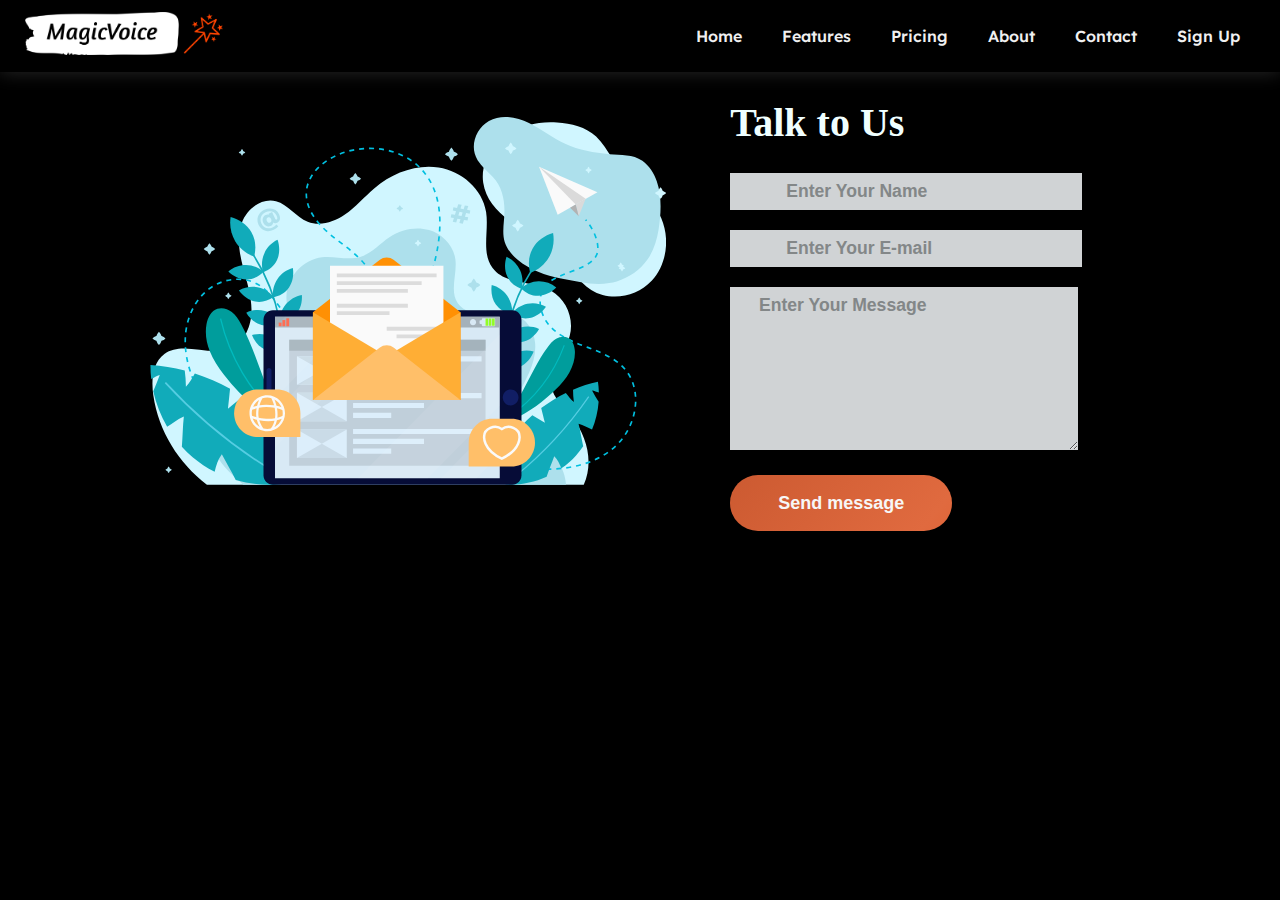
<file: pages/contact.html>
<!DOCTYPE html>
<html lang="en">
  <head>
    <meta charset="UTF-8" />
    <meta name="viewport" content="width=device-width, initial-scale=1.0" />
    <title>contact</title>
    <link
      href="https://fonts.googleapis.com/css2?family=Lexend:wght@100..900&family=Manrope:wght@524&family=Roboto:ital,wght@0,100;0,300;0,400;0,500;0,700;0,900;1,100;1,300;1,400;1,500;1,700;1,900&display=swap"
      rel="stylesheet"
    />
    <link rel="icon" type="image/x-icon" href="../Images/logo.png" />
    <link rel="stylesheet" href="./contact.css" />
    <link rel="stylesheet" href="/common.css" />
  </head>

  <body>
    <nav class="navbar">
      <div class="logo">
        <a href="/index.html"> <img src="/Images/logo.png" alt="Logo" /></a>
      </div>
      <ul class="nav-links">
        <li><a href="/index.html">Home</a></li>
        <li><a href="/pages/feature.html">Features</a></li>
        <li><a href="/pages/pricing.html">Pricing</a></li>
        <li><a href="/pages/about.html">About</a></li>
        <li><a href="/pages/contact.html">Contact</a></li>
        <!-- <li><a href="/pages/login.html">Log In</a></li> -->
        <li><a href="/pages/signUp.html">Sign Up</a></li>
      </ul>
    </nav>
    <div class="container d-flex justify-content-center align-items-center">
      <!-- // SVG
            from: https://www.freepik.com/free-vector/new-message-concept-landing-page_5777076.htm 
    -------------------------------------------------------------
    -- Note: need to use inline svg to manipulate its components
    ------------------------------------------------------------>

      <svg xmlns="http://www.w3.org/2000/svg" viewBox="0 0 790 563" fill="none">
        <g id="Image">
          <g id="g14">
            <g id="g16">
              <g id="g22">
                <path
                  id="path24"
                  d="M578.06 12.9772C592.384 8.33142 607.668 7.43103 622.682 8.31278C644.252 9.57946 666.668 15.0178 682.527 29.8837C692.521 39.2526 699.149 51.6277 707.182 62.7655C730.486 95.0785 766.513 118.198 782.236 154.912C795.674 186.289 790.623 225.749 767.498 250.666C744.37 275.583 703.649 282.658 675.018 264.535C647.531 247.136 635.383 212.503 610.273 191.742C592.326 176.901 569.144 170.28 549.646 157.607C529.69 144.636 513.457 124.248 509.79 100.515C506.745 80.8173 513.744 59.4156 528.903 46.4558C543.731 33.7796 559.331 19.0536 578.06 12.9772Z"
                  fill="#D0F6FF"
                />
              </g>
              <g id="g26">
                <path
                  id="path28"
                  d="M702.629 254.14C677.841 258.169 653.602 251.674 628.841 247.05C605.059 242.608 581.372 234.267 562.49 218.522C553.842 211.31 546.177 202.344 542.784 191.529C537.944 176.097 542.362 159.436 542.319 143.243C542.267 124.241 537.593 105.929 524.57 91.9138C516.642 83.3826 507.429 75.9038 501.21 66.026C488.249 45.4368 498.285 17.8695 518.578 6.24557C537.067 -4.34208 560.588 -0.151769 579.793 9.03335C598.996 18.2198 615.855 31.9082 635.139 40.9228C656.28 50.8045 679.407 54.6779 702.724 56.9022C720.556 58.6044 738.716 56.5333 753.266 67.1156C763.675 74.6877 771.032 86.0519 775.307 98.2911C783.396 121.448 781.768 148.673 778.037 172.583C775.54 188.601 770.517 204.461 761.348 217.755C750.094 234.074 732.89 245.819 714.058 251.504C710.234 252.66 706.426 253.523 702.629 254.14Z"
                  fill="#ADE0EC"
                />
              </g>
              <g id="g30">
                <path
                  id="path32"
                  d="M663.601 562.578H87.0689C43.5385 528.913 13.2922 480.886 5.1219 426.023C1.72497 403.207 3.65744 376.191 22.008 362.528C50.2285 341.516 92.5784 368.009 124.46 353.325C144.998 343.869 155.119 319.297 155.332 296.439C155.544 273.583 147.922 251.523 142.217 229.409C136.51 207.295 132.749 183.417 140.459 161.935C148.169 140.454 170.87 123.025 192.716 128.727C211.437 133.614 223.318 152.833 241.257 160.133C259.931 167.732 281.608 160.819 298.184 149.256C314.758 137.694 327.949 121.87 343.441 108.858C370.638 86.0156 406.562 72.0169 441.495 77.35C476.426 82.6831 508.747 110.108 514.202 145.471C518.662 174.4 506.652 207.826 524.152 231.129C543.883 257.401 585.152 250.025 613.676 265.983C636.899 278.972 649.286 309.077 642.052 334.934C634.666 361.336 609.565 383.494 613.653 410.622C616.583 430.071 633.6 443.505 645.587 458.982C668.627 488.727 679.049 528.158 663.601 562.578Z"
                  fill="#D0F6FF"
                />
              </g>
              <g id="g34">
                <path
                  id="path36"
                  d="M636.536 562.578H142.588C127.567 548.706 110.711 535.931 102.179 517.242C93.6475 498.553 93.6698 474.269 107.702 459.372C124.638 441.394 152.947 443.847 176.763 437.899C204.228 431.038 229.205 408.689 232.723 380.251C237.265 343.537 206.911 309.992 208.804 273.041C210.296 243.911 234.698 217.737 263.314 214.567C282.66 212.424 302.727 219.607 321.415 214.109C338.741 209.012 351.237 194.119 366.296 184.052C383.968 172.235 406.528 167.099 426.891 172.974C447.257 178.85 464.492 196.695 467.235 217.968C470.152 240.588 458.004 266.283 470.888 284.991C480.485 298.927 499.63 301.618 516.392 301.075C533.155 300.531 551.03 298.252 565.763 306.372C579.463 313.921 587.611 329.548 589.138 345.273C590.664 360.996 586.334 376.788 579.943 391.199C574.357 403.794 567.162 415.706 562.961 428.843C558.759 441.979 557.893 457.066 564.737 469.006C571.941 481.577 585.915 488.105 597.307 496.94C617.442 512.552 635.027 536.936 636.536 562.578Z"
                  fill="#ADE0EC"
                />
              </g>
              <g id="g38">
                <path
                  id="path40"
                  d="M595.195 76.2172L623.725 149.709L684.511 114.948L595.195 76.2172Z"
                  fill="#FAFAFA"
                />
              </g>
              <g id="g42">
                <path
                  id="path44"
                  d="M595.195 76.2172L651.26 133.962L666.528 125.232L595.195 76.2172Z"
                  fill="#DADADA"
                />
              </g>
              <g id="g46">
                <path
                  id="path48"
                  d="M666.528 125.231L655.896 151.885L651.262 133.962L666.528 125.231Z"
                  fill="#DADADA"
                />
              </g>
              <g id="g50">
                <path
                  id="path52"
                  d="M655.896 151.885L642.776 138.814L651.262 133.962L655.896 151.885Z"
                  fill="#B2B2B2"
                />
              </g>
              <g id="g54">
                <path
                  id="path56"
                  d="M222.015 539.778C157.683 522.604 101.579 476.087 72.2367 415.592C60.1279 390.628 52.3612 362.908 54.182 335.155C56.0014 307.4 68.2732 279.663 90.2639 263.011C112.253 246.359 144.303 242.756 167.56 257.538C190.03 271.821 200.733 299.209 220.204 317.461C243.475 339.274 280.404 345.641 308.459 330.683C336.514 315.723 352.288 279.369 342.05 248.968C332.575 220.834 305.793 203.339 282.527 185.228C259.261 167.115 236.126 141.651 239.454 112.116C242.315 86.7319 264.382 67.653 287.628 57.7513C332.132 38.7951 389.516 47.2223 419.844 85.2787C452.476 126.224 446.202 185.954 431.486 236.425C416.769 286.896 395.069 337.985 402.391 390.086C408.475 433.375 434.97 472.304 470.109 497.688C505.247 523.075 548.365 535.649 591.441 538.326C634.426 540.999 680.569 532.908 712.364 503.476C744.158 474.044 754.899 419.157 726.78 386.108C712.226 369.003 690.497 360.328 669.604 352.466C648.708 344.604 626.907 336.377 611.765 319.807C596.621 303.236 590.753 275.553 604.995 258.181C621.492 238.058 665.44 235.858 680.982 214.969C692.069 200.069 679.116 171.364 666.529 157.269"
                  stroke="#00C0E0"
                  stroke-width="2.541"
                  stroke-miterlimit="10"
                  stroke-dasharray="7.62 7.62"
                />
              </g>
              <g id="g58">
                <path
                  id="path60"
                  d="M186.221 462.671C158.423 444.172 133.639 421.035 113.173 394.475C104.595 383.341 96.7115 371.5 91.5083 358.398C86.3038 345.294 83.8862 330.794 86.4431 316.909C88.2757 306.953 93.6209 296.589 103.112 293.404C110.525 290.917 118.902 293.505 125.077 298.35C131.253 303.195 135.584 310.023 139.418 316.916C154.207 343.52 163.287 372.9 174.224 401.352C179.474 415.006 185.205 428.511 192.17 441.366C195.631 447.754 199.387 453.984 203.532 459.939C207.289 465.334 214.117 471.144 216.477 476.969C211.073 481.321 191.263 466.026 186.221 462.671Z"
                  fill="#009D9C"
                />
              </g>
              <g id="g62">
                <path
                  id="path64"
                  d="M107.952 308.508C121.544 366.877 153.477 420.713 197.968 460.267"
                  stroke="#00BBBF"
                  stroke-width="2.02"
                  stroke-miterlimit="10"
                />
              </g>
              <g id="g66">
                <path
                  id="path68"
                  d="M556.282 462.962C580.155 451.221 602.114 435.493 621.004 416.609C628.922 408.693 636.362 400.145 641.81 390.319C647.257 380.493 650.64 369.27 650.028 358.018C649.587 349.946 646.41 341.19 639.223 337.682C633.608 334.942 626.717 336.117 621.339 339.307C615.961 342.497 611.841 347.447 608.109 352.504C593.705 372.014 583.539 394.316 571.997 415.691C566.459 425.947 560.553 436.037 553.736 445.484C550.349 450.177 546.746 454.716 542.861 458.995C539.341 462.875 533.349 466.761 530.891 471.124C534.727 475.129 551.952 465.092 556.282 462.962Z"
                  fill="#009D9C"
                />
              </g>
              <g id="g70">
                <path
                  id="path72"
                  d="M633.861 349.129C617.182 393.899 586.452 433.173 547.233 459.836"
                  stroke="#00BBBF"
                  stroke-width="1.612"
                  stroke-miterlimit="10"
                />
              </g>
              <g id="g74">
                <path
                  id="path76"
                  d="M198.233 424.458C213.177 349.774 197.247 269.251 155.048 206.17"
                  stroke="#11ABBA"
                  stroke-width="2.541"
                  stroke-miterlimit="10"
                />
              </g>
              <g id="g78">
                <path
                  id="path80"
                  d="M159.471 213.554C147.424 209.56 136.887 201.07 130.331 190.079C123.775 179.087 121.256 165.687 123.366 153.024C136.148 156.495 148.154 164.541 154.962 176.037C161.771 187.536 162.465 200.493 159.471 213.554Z"
                  fill="#11ABBA"
                />
              </g>
              <g id="g82">
                <path
                  id="path84"
                  d="M172.923 237.731C170.163 228.217 170.886 217.71 174.922 208.676C178.958 199.643 186.273 192.157 195.149 187.981C198.557 197.74 198.756 208.999 194.512 218.417C190.269 227.834 182.434 233.949 172.923 237.731Z"
                  fill="#11ABBA"
                />
              </g>
              <g id="g86">
                <path
                  id="path88"
                  d="M173.775 236.831C166.404 230.308 156.684 226.574 146.897 226.504C137.11 226.434 127.338 230.03 119.876 236.447C127.196 243.672 137.206 248.568 147.423 248.608C157.641 248.647 166.403 243.999 173.775 236.831Z"
                  fill="#11ABBA"
                />
              </g>
              <g id="g90">
                <path
                  id="path92"
                  d="M188.104 276.094C187.024 266.239 189.542 256.02 195.07 247.837C200.597 239.655 209.088 233.576 218.546 231.029C220.225 241.241 218.483 252.363 212.686 260.887C206.887 269.41 198.122 274.049 188.104 276.094Z"
                  fill="#11ABBA"
                />
              </g>
              <g id="g94">
                <path
                  id="path96"
                  d="M189.099 275.358C182.962 267.634 174.033 262.24 164.408 260.443C154.782 258.647 144.542 260.463 136.091 265.464C142.057 273.87 151.07 280.459 161.124 282.301C171.179 284.145 180.606 281.115 189.099 275.358Z"
                  fill="#11ABBA"
                />
              </g>
              <g id="g98">
                <path
                  id="path100"
                  d="M198.154 314.469C197.924 304.556 201.31 294.598 207.521 286.933C213.729 279.267 222.71 273.961 232.351 272.257C233.146 282.578 230.456 293.504 223.948 301.485C217.439 309.467 208.308 313.315 198.154 314.469Z"
                  fill="#11ABBA"
                />
              </g>
              <g id="g102">
                <path
                  id="path104"
                  d="M199.208 313.823C193.758 305.586 185.324 299.426 175.891 296.789C166.457 294.15 156.099 295.057 147.252 299.294C152.471 308.194 160.885 315.553 170.744 318.274C180.602 320.997 190.253 318.808 199.208 313.823Z"
                  fill="#11ABBA"
                />
              </g>
              <g id="g106">
                <path
                  id="path108"
                  d="M203.971 356.696C205.264 346.866 210.136 337.563 217.445 330.968C224.754 324.372 234.439 320.543 244.225 320.378C243.428 330.699 239.095 341.071 231.443 347.929C223.789 354.789 214.179 357.154 203.971 356.696Z"
                  fill="#11ABBA"
                />
              </g>
              <g id="g110">
                <path
                  id="path112"
                  d="M205.112 356.224C200.99 347.23 193.605 339.817 184.689 335.725C175.775 331.635 165.404 330.9 156.012 333.694C159.806 343.307 166.988 351.901 176.31 356.142C185.632 360.381 195.5 359.74 205.112 356.224Z"
                  fill="#11ABBA"
                />
              </g>
              <g id="g114">
                <path
                  id="path116"
                  d="M546.285 450.207C530.11 375.786 544.71 295.004 585.861 231.219"
                  stroke="#11ABBA"
                  stroke-width="2.541"
                  stroke-miterlimit="10"
                />
              </g>
              <g id="g118">
                <path
                  id="path120"
                  d="M581.562 238.676C593.54 234.478 603.937 225.811 610.312 214.71C616.685 203.608 618.983 190.168 616.663 177.542C603.94 181.23 592.069 189.476 585.452 201.088C578.835 212.7 578.354 225.668 581.562 238.676Z"
                  fill="#11ABBA"
                />
              </g>
              <g id="g122">
                <path
                  id="path124"
                  d="M568.512 263.078C571.114 253.518 570.219 243.024 566.033 234.06C561.85 225.096 554.412 217.737 545.469 213.71C542.22 223.525 542.208 234.787 546.607 244.131C551.006 253.476 558.939 259.457 568.512 263.078Z"
                  fill="#11ABBA"
                />
              </g>
              <g id="g126">
                <path
                  id="path128"
                  d="M567.646 262.192C574.907 255.545 584.566 251.647 594.349 251.411C604.134 251.175 613.963 254.605 621.528 260.895C614.331 268.242 604.403 273.308 594.187 273.52C583.972 273.732 575.135 269.234 567.646 262.192Z"
                  fill="#11ABBA"
                />
              </g>
              <g id="g130">
                <path
                  id="path132"
                  d="M553.965 301.692C554.883 291.82 552.196 281.645 546.534 273.556C540.872 265.469 532.283 259.535 522.783 257.148C521.274 267.388 523.198 278.478 529.136 286.902C535.074 295.328 543.915 299.817 553.965 301.692Z"
                  fill="#11ABBA"
                />
              </g>
              <g id="g134">
                <path
                  id="path136"
                  d="M552.959 300.973C558.968 293.147 567.807 287.6 577.401 285.642C586.995 283.683 597.263 285.324 605.795 290.182C599.97 298.687 591.066 305.428 581.044 307.441C571.021 309.454 561.546 306.585 552.959 300.973Z"
                  fill="#11ABBA"
                />
              </g>
              <g id="g138">
                <path
                  id="path140"
                  d="M544.55 340.232C544.617 330.317 541.066 320.416 534.731 312.857C528.396 305.299 519.329 300.144 509.661 298.606C509.036 308.939 511.905 319.818 518.546 327.687C525.186 335.556 534.379 339.25 544.55 340.232Z"
                  fill="#11ABBA"
                />
              </g>
              <g id="g142">
                <path
                  id="path144"
                  d="M543.486 339.603C548.799 331.276 557.13 324.975 566.519 322.176C575.908 319.378 586.279 320.109 595.196 324.198C590.124 333.185 581.833 340.685 572.021 343.571C562.207 346.46 552.522 344.437 543.486 339.603Z"
                  fill="#11ABBA"
                />
              </g>
              <g id="g146">
                <path
                  id="path148"
                  d="M539.431 382.551C537.978 372.745 532.951 363.525 525.535 357.055C518.117 350.586 508.371 346.92 498.585 346.921C499.551 357.227 504.053 367.523 511.819 374.253C519.583 380.981 529.232 383.182 539.431 382.551Z"
                  fill="#11ABBA"
                />
              </g>
              <g id="g150">
                <path
                  id="path152"
                  d="M538.282 382.098C542.255 373.036 549.518 365.498 558.363 361.259C567.21 357.016 577.568 356.105 587.003 358.74C583.369 368.417 576.328 377.13 567.079 381.527C557.828 385.925 547.95 385.452 538.282 382.098Z"
                  fill="#11ABBA"
                />
              </g>
              <g id="g154">
                <path
                  id="path156"
                  d="M186.615 500.321C190.696 492.791 196.119 485.823 199.682 478.076C190.178 465.849 178.777 454.862 166.819 445.23C159.004 438.931 150.847 433.032 142.419 427.531C134.688 433.762 126.957 439.994 119.225 446.225C120.579 435.351 121.356 425.888 122.482 415.574C105.313 406.143 87.2411 398.331 68.6211 392.377C64.3289 399.386 60.6691 406.825 54.8967 412.829C54.9847 404.798 54.2249 396.412 53.1469 387.893C35.9349 383.405 18.3639 380.482 0.707452 379.308C0.649609 386.531 1.06635 393.746 1.88798 400.912C6.50223 399.507 10.074 395.563 14.9604 394.821C11.7383 402.728 8.82513 411.421 4.99044 419.449C9.19717 438.521 16.3959 456.93 26.2186 473.763C34.3468 468.915 41.9636 462.248 51.7627 458.125C50.0576 473.301 50.0274 489.179 48.7351 504.527C53.8963 510.215 59.4097 515.573 65.2741 520.527C75.5977 529.245 86.9217 536.691 98.9201 542.791C101.353 533.385 103.872 524.016 109.898 516.114C116.996 529.781 124.688 541.96 131.128 555.467C157.986 563.194 186.571 564.779 214.002 559.454C218.542 558.574 222.349 551.211 223.76 546.749C225.172 542.289 224.898 537.468 224.262 532.827C222.26 518.237 216.907 504.646 209.377 492.145C201.36 494.069 193.248 496.332 186.615 500.321Z"
                  fill="#11ABBA"
                />
              </g>
              <g id="g158">
                <path
                  id="path160"
                  d="M194.298 545.299C131.158 507.676 73.43 460.749 23.4922 406.451"
                  stroke="#55CDE2"
                  stroke-width="2.541"
                  stroke-miterlimit="10"
                />
              </g>
              <g id="g162">
                <path
                  id="path164"
                  d="M559.699 515.384C555.868 510.221 551.098 505.622 547.63 500.242C553.415 490.113 560.744 480.704 568.626 472.241C573.781 466.709 579.23 461.436 584.922 456.429C591.334 460.232 597.744 464.032 604.155 467.835C602.002 459.887 600.425 452.929 598.502 445.374C610.285 436.498 622.913 428.73 636.143 422.286C640.078 427.037 643.584 432.176 648.514 436.023C647.601 430.055 647.283 423.73 647.188 417.273C659.526 412.073 672.295 407.997 685.312 405.212C686.116 410.582 686.566 415.998 686.708 421.42C683.127 420.873 680.053 418.324 676.338 418.3C679.571 423.837 682.654 429.991 686.353 435.55C685.232 450.201 681.815 464.681 676.277 478.269C669.715 475.541 663.346 471.403 655.618 469.394C658.486 480.504 660.182 492.319 662.759 503.602C659.518 508.393 655.978 512.977 652.135 517.298C645.372 524.903 637.727 531.67 629.441 537.508C626.639 530.772 623.778 524.07 618.459 518.842C614.616 529.781 610.176 539.676 606.805 550.427C587.63 559.082 566.522 563.353 545.546 562.358C542.075 562.193 538.466 557.123 536.945 553.957C535.425 550.79 535.121 547.171 535.105 543.651C535.058 532.573 537.61 521.88 541.897 511.761C548.065 512.326 554.342 513.133 559.699 515.384Z"
                  fill="#11ABBA"
                />
              </g>
              <g id="g166">
                <path
                  id="path168"
                  d="M558.719 549.691C601.746 514.86 639.767 473.689 671.212 427.878"
                  stroke="#55CDE2"
                  stroke-width="1.91"
                  stroke-miterlimit="10"
                />
              </g>
              <g id="g170">
                <path
                  id="path172"
                  d="M554.113 562.578H187.856C180.008 562.578 173.645 556.132 173.645 548.18V310.114C173.645 302.163 180.008 295.717 187.856 295.717H554.113C561.963 295.717 568.324 302.163 568.324 310.114V548.18C568.324 556.132 561.963 562.578 554.113 562.578Z"
                  fill="#060C37"
                />
              </g>
              <g id="g174">
                <path
                  id="path176"
                  d="M563.719 429.147C563.719 435.866 558.342 441.314 551.71 441.314C545.078 441.314 539.701 435.866 539.701 429.147C539.701 422.427 545.078 416.981 551.71 416.981C558.342 416.981 563.719 422.427 563.719 429.147Z"
                  fill="#111E65"
                />
              </g>
              <g id="g178">
                <path
                  id="path180"
                  d="M182.05 474.266C179.95 474.266 178.247 472.542 178.247 470.413V387.882C178.247 385.753 179.95 384.028 182.05 384.028C184.151 384.028 185.854 385.753 185.854 387.882V470.413C185.854 472.542 184.151 474.266 182.05 474.266Z"
                  fill="#111E65"
                />
              </g>
              <path
                id="path182"
                d="M535.104 552.722H191.254V305.564H535.104V552.722Z"
                fill="#D8E9F5"
              />
              <path
                id="path184"
                d="M535.1 322.18H191.256V305.568H535.1V322.18Z"
                fill="#A4B1BA"
              />
              <path
                id="path186"
                d="M201.252 320.17H196.898V314.56H201.252V320.17Z"
                fill="#FF6044"
              />
              <path
                id="path188"
                d="M206.906 320.17H202.552V310.653H206.906V320.17Z"
                fill="#FF6044"
              />
              <path
                id="path190"
                d="M212.886 320.17H208.532V307.952H212.886V320.17Z"
                fill="#FF6044"
              />
              <g id="g192">
                <path
                  id="path194"
                  d="M507.781 308.957V309.767C507.781 310.411 507.264 310.933 506.629 310.933H505.346C504.711 310.933 504.196 311.455 504.196 312.099V315.647C504.196 316.293 504.711 316.814 505.346 316.814H506.629C507.264 316.814 507.781 317.336 507.781 317.979V318.792C507.781 319.435 508.296 319.957 508.931 319.957H526.844C527.479 319.957 527.995 319.435 527.995 318.792V308.957C527.995 308.313 527.479 307.791 526.844 307.791H508.931C508.296 307.791 507.781 308.313 507.781 308.957Z"
                  fill="#D8E9F5"
                />
              </g>
              <g id="g196">
                <path
                  id="path198"
                  d="M526.894 319.341H523.692C523.458 319.341 523.267 319.148 523.267 318.909V308.824C523.267 308.584 523.458 308.391 523.692 308.391H526.894C527.13 308.391 527.32 308.584 527.32 308.824V318.909C527.32 319.148 527.13 319.341 526.894 319.341Z"
                  fill="#92FC28"
                />
              </g>
              <g id="g200">
                <path
                  id="path202"
                  d="M521.94 319.341H518.739C518.505 319.341 518.313 319.148 518.313 318.909V308.824C518.313 308.584 518.505 308.391 518.739 308.391H521.94C522.175 308.391 522.366 308.584 522.366 308.824V318.909C522.366 319.148 522.175 319.341 521.94 319.341Z"
                  fill="#92FC28"
                />
              </g>
              <g id="g204">
                <path
                  id="path206"
                  d="M516.987 319.341H513.785C513.551 319.341 513.36 319.148 513.36 318.909V308.824C513.36 308.584 513.551 308.391 513.785 308.391H516.987C517.223 308.391 517.413 308.584 517.413 308.824V318.909C517.413 319.148 517.223 319.341 516.987 319.341Z"
                  fill="#92FC28"
                />
              </g>
              <g id="g208">
                <path
                  id="path210"
                  d="M498.8 313.874C498.8 316.456 496.733 318.551 494.183 318.551C491.635 318.551 489.569 316.456 489.569 313.874C489.569 311.292 491.635 309.197 494.183 309.197C496.733 309.197 498.8 311.292 498.8 313.874Z"
                  fill="#D8E9F5"
                />
              </g>
              <path
                id="path212"
                d="M513.36 533.681H212.999V340.836H513.36V533.681Z"
                fill="#C0CFDA"
              />
              <path
                id="path214"
                d="M513.36 357.464H212.999V340.838H513.36V357.464Z"
                fill="#A4B3BC"
              />
              <path
                id="path216"
                d="M507.28 373.991H310.642V366.083H507.28V373.991Z"
                fill="#DCEEFB"
              />
              <path
                id="path218"
                d="M419.169 389.046H310.642V381.138H419.169V389.046Z"
                fill="#DCEEFB"
              />
              <path
                id="path220"
                d="M369.032 404.104H310.642V396.196H369.032V404.104Z"
                fill="#DCEEFB"
              />
              <path
                id="path222"
                d="M507.28 430.213H310.642V422.305H507.28V430.213Z"
                fill="#DCEEFB"
              />
              <path
                id="path224"
                d="M419.169 445.268H310.642V437.36H419.169V445.268Z"
                fill="#DCEEFB"
              />
              <path
                id="path226"
                d="M369.032 460.325H310.642V452.418H369.032V460.325Z"
                fill="#DCEEFB"
              />
              <path
                id="path228"
                d="M507.28 485.114H310.642V477.206H507.28V485.114Z"
                fill="#DCEEFB"
              />
              <path
                id="path230"
                d="M419.169 500.172H310.642V492.264H419.169V500.172Z"
                fill="#DCEEFB"
              />
              <path
                id="path232"
                d="M369.032 515.228H310.642V507.32H369.032V515.228Z"
                fill="#DCEEFB"
              />
              <path
                id="path234"
                d="M301.035 409.578H224.781V366.082H301.035V409.578Z"
                fill="#DCEEFB"
              />
              <g id="g236">
                <path
                  id="path238"
                  d="M224.781 409.579L262.908 387.831L301.034 409.579H224.781Z"
                  fill="#CADBE7"
                />
              </g>
              <g id="g240">
                <path
                  id="path242"
                  d="M301.034 366.082L262.908 387.83L224.781 366.082H301.034Z"
                  fill="#CADBE7"
                />
              </g>
              <path
                id="path244"
                d="M301.035 465.546H224.781V422.05H301.035V465.546Z"
                fill="#DCEEFB"
              />
              <g id="g246">
                <path
                  id="path248"
                  d="M224.781 465.546L262.908 443.798L301.034 465.546H224.781Z"
                  fill="#CADBE7"
                />
              </g>
              <g id="g250">
                <path
                  id="path252"
                  d="M301.034 422.05L262.908 443.798L224.781 422.05H301.034Z"
                  fill="#CADBE7"
                />
              </g>
              <path
                id="path254"
                d="M301.035 521.515H224.781V478.019H301.035V521.515Z"
                fill="#DCEEFB"
              />
              <g id="g256">
                <path
                  id="path258"
                  d="M224.781 521.514L262.908 499.766L301.034 521.514H224.781Z"
                  fill="#CADBE7"
                />
              </g>
              <g id="g260">
                <path
                  id="path262"
                  d="M301.034 478.018L262.908 499.766L224.781 478.018H301.034Z"
                  fill="#CADBE7"
                />
              </g>
              <g id="g264">
                <g id="g282">
                  <g id="g280" opacity="0.440002">
                    <g id="g274" opacity="0.440002">
                      <path
                        id="path272"
                        opacity="0.440002"
                        d="M314.124 305.565L191.254 430.069V321.271L206.769 305.565H314.124Z"
                        fill="white"
                      />
                    </g>
                    <g id="g278" opacity="0.440002">
                      <path
                        id="path276"
                        opacity="0.440002"
                        d="M388.697 305.565L191.254 505.613V449.961L333.77 305.565H388.697Z"
                        fill="white"
                      />
                    </g>
                  </g>
                </g>
              </g>
              <g id="g284">
                <g id="g302">
                  <g id="g300" opacity="0.440002">
                    <g id="g294" opacity="0.440002">
                      <path
                        id="path292"
                        opacity="0.440002"
                        d="M535.104 332.465V441.249L425.071 552.723H317.715L535.104 332.465Z"
                        fill="white"
                      />
                    </g>
                    <g id="g298" opacity="0.440002">
                      <path
                        id="path296"
                        opacity="0.440002"
                        d="M535.104 461.142V516.794L499.632 552.723H444.716L535.104 461.142Z"
                        fill="white"
                      />
                    </g>
                  </g>
                </g>
              </g>
              <g id="envelope">
                <g id="g304">
                  <path
                    id="path306"
                    d="M249.266 298.798L351.208 218.764C357.652 213.705 366.657 213.705 373.102 218.764L475.045 298.798V432.924H249.266V298.798Z"
                    fill="#FF9004"
                  />
                </g>
                <path
                  id="path308"
                  d="M448.926 227.706H275.382V421.076H448.926V227.706Z"
                  fill="#FAFAFA"
                />
                <path
                  id="path310"
                  d="M438.481 239.346H285.831V245.241H438.481V239.346Z"
                  fill="#DCDCDC"
                />
                <path
                  id="path312"
                  d="M415.561 251.195H285.831V257.09H415.561V251.195Z"
                  fill="#DCDCDC"
                />
                <path
                  id="path314"
                  d="M394.51 263.044H285.831V268.939H394.51V263.044Z"
                  fill="#DCDCDC"
                />
                <path
                  id="path316"
                  d="M394.51 285.792H285.831V291.688H394.51V285.792Z"
                  fill="#DCDCDC"
                />
                <path
                  id="path318"
                  d="M366.443 297.167H285.831V303.062H366.443V297.167Z"
                  fill="#DCDCDC"
                />
                <path
                  id="path320"
                  d="M442.769 321H362.156V326.896H442.769V321Z"
                  fill="#DCDCDC"
                />
                <path
                  id="path322"
                  d="M442.768 332.609H377.201V338.504H442.768V332.609Z"
                  fill="#DCDCDC"
                />
                <g id="g324">
                  <path
                    id="path326"
                    d="M362.155 365.9L249.265 298.877V432.924L362.155 365.9Z"
                    fill="#FFAE35"
                  />
                </g>
                <g id="g328">
                  <path
                    id="path330"
                    d="M362.156 365.9L475.045 298.877V432.924L362.156 365.9Z"
                    fill="#FFAE35"
                  />
                </g>
                <g id="g332">
                  <path
                    id="path334"
                    d="M351.209 352.89L249.267 432.924H475.044L373.102 352.89C366.658 347.831 357.652 347.831 351.209 352.89Z"
                    fill="#FFBF69"
                  />
                </g>
              </g>
              <g id="g348">
                <path
                  id="path350"
                  d="M185.705 159.357C185.994 158.402 185.854 157.315 185.28 156.095C184.719 154.898 183.98 154.112 183.067 153.736C182.152 153.361 181.213 153.405 180.251 153.868C179.287 154.333 178.667 155.04 178.388 155.99C178.109 156.941 178.251 158.015 178.813 159.212C179.375 160.409 180.11 161.203 181.02 161.595C181.927 161.986 182.863 161.951 183.826 161.487C184.789 161.022 185.415 160.312 185.705 159.357ZM184.018 139.899C186.987 140.019 189.648 140.858 192.003 142.415C194.358 143.972 196.169 146.103 197.439 148.81C198.376 150.805 198.868 152.668 198.915 154.398C198.964 156.13 198.62 157.627 197.886 158.892C197.151 160.158 196.083 161.127 194.682 161.803C193.522 162.361 192.412 162.597 191.351 162.51C190.29 162.423 189.34 161.997 188.499 161.234C188.332 163.679 187.01 165.499 184.538 166.691C183.247 167.313 181.88 167.543 180.435 167.382C178.991 167.222 177.639 166.671 176.378 165.728C175.116 164.786 174.101 163.494 173.331 161.853C172.56 160.212 172.207 158.602 172.27 157.021C172.334 155.441 172.761 154.037 173.555 152.812C174.35 151.588 175.402 150.658 176.716 150.026C178.642 149.097 180.458 148.996 182.169 149.723L181.404 148.093L186.755 145.514L191.517 155.66C191.851 156.368 192.222 156.816 192.63 157C193.038 157.183 193.46 157.17 193.898 156.96C195.278 156.295 195.16 154.244 193.547 150.807C192.558 148.7 191.191 147.062 189.448 145.89C187.703 144.718 185.729 144.098 183.524 144.033C181.32 143.967 179.056 144.493 176.737 145.61C174.438 146.718 172.631 148.201 171.317 150.058C170.001 151.916 169.265 153.963 169.108 156.2C168.949 158.438 169.386 160.655 170.416 162.85C171.468 165.09 172.892 166.864 174.687 168.175C176.483 169.485 178.493 170.207 180.719 170.346C182.943 170.483 185.205 169.998 187.503 168.891C189.845 167.763 191.793 166.226 193.349 164.28L196.235 167.254C195.479 168.216 194.473 169.176 193.219 170.134C191.964 171.092 190.636 171.908 189.237 172.583C186.063 174.113 182.955 174.794 179.912 174.629C176.868 174.464 174.138 173.537 171.722 171.846C169.304 170.157 167.414 167.859 166.05 164.954C164.698 162.072 164.144 159.149 164.393 156.189C164.639 153.228 165.671 150.494 167.487 147.988C169.301 145.481 171.807 143.458 175.003 141.918C178.045 140.453 181.05 139.779 184.018 139.899Z"
                  fill="#ADE0EC"
                />
              </g>
              <g id="g352">
                <path
                  id="path354"
                  d="M478.281 145.979L473.499 145.088L471.809 150.637L476.591 151.528L478.281 145.979ZM483.567 146.965L481.877 152.514L486.737 153.418L485.812 158.499L480.333 157.478L478.528 163.209L473.241 162.224L475.046 156.492L470.263 155.601L468.46 161.331L463.174 160.347L464.977 154.616L460.079 153.702L461.001 148.622L466.522 149.65L468.214 144.102L463.314 143.19L464.237 138.109L469.759 139.138L471.562 133.407L476.848 134.393L475.043 140.124L479.826 141.015L481.629 135.284L486.917 136.269L485.112 142.001L490.01 142.913L489.088 147.994L483.567 146.965Z"
                  fill="#ADE0EC"
                />
              </g>
              <g id="g356">
                <path
                  id="path358"
                  d="M230.094 489.727H164.645C144.782 489.727 128.679 473.412 128.679 453.286C128.679 433.159 144.782 416.844 164.645 416.844H194.128C213.99 416.844 230.094 433.159 230.094 453.286V489.727Z"
                  fill="#FFBF69"
                />
              </g>
              <g id="g360">
                <path
                  id="path362"
                  d="M190.288 474.567C192.225 471.057 193.491 467.457 194.24 463.884C197.265 463.216 199.718 462.418 201.535 461.712C199.468 467.269 195.439 471.849 190.288 474.567ZM173.549 476.516C170.414 472.301 168.399 468.049 167.204 463.913C172.228 464.889 176.849 465.295 180.987 465.295C184.501 465.295 187.666 465.013 190.478 464.585C189.44 468.665 187.643 472.75 184.795 476.628C183.054 477.042 181.249 477.283 179.386 477.283C177.368 477.283 175.42 476.999 173.549 476.516ZM157.077 461.27C159.25 461.983 161.355 462.573 163.406 463.075C164.255 466.725 165.672 470.467 167.822 474.207C162.852 471.377 159.006 466.783 157.077 461.27ZM166.919 432.92C165.905 435.193 164.777 438.165 163.89 441.631C161.455 442.199 159.416 442.847 157.807 443.446C159.751 439.087 162.942 435.428 166.919 432.92ZM185.694 430.179C186.289 431.348 188.269 435.45 189.79 441.13C180.926 439.619 173.434 439.938 167.6 440.897C169.168 435.61 171.267 431.824 172.077 430.47C174.382 429.71 176.835 429.288 179.386 429.288C181.572 429.288 183.682 429.614 185.694 430.179ZM201.203 443.946C198.569 443.098 196.02 442.407 193.568 441.864C192.612 437.856 191.394 434.47 190.4 432.058C195.218 434.635 199.063 438.835 201.203 443.946ZM194.354 445.71C196.968 446.339 199.688 447.138 202.507 448.133C202.868 449.796 203.071 451.515 203.071 453.285C203.071 454.669 202.929 456.014 202.707 457.334C201.441 457.942 198.765 459.081 194.862 460.045C195.44 454.989 195.108 450.091 194.354 445.71ZM166.64 444.734C172.634 443.581 180.793 443.047 190.668 444.909C191.612 449.668 192.068 455.159 191.237 460.804C184.963 461.903 176.497 462.275 166.311 460.097C165.321 454.509 165.701 449.252 166.64 444.734ZM155.701 453.285C155.701 451.44 155.927 449.649 156.319 447.921C157.561 447.343 159.839 446.402 163.05 445.549C162.325 449.694 162.056 454.341 162.712 459.24C160.557 458.67 158.328 457.976 156.039 457.161C155.835 455.896 155.701 454.608 155.701 453.285ZM179.386 425.733C164.391 425.733 152.192 438.093 152.192 453.285C152.192 468.479 164.391 480.838 179.386 480.838C194.381 480.838 206.58 468.479 206.58 453.285C206.58 438.093 194.381 425.733 179.386 425.733Z"
                  fill="#FAFAFA"
                />
              </g>
              <g id="g364">
                <path
                  id="path366"
                  d="M487.575 534.716H553.024C572.888 534.716 588.99 518.4 588.99 498.275C588.99 478.149 572.888 461.834 553.024 461.834H523.541C503.679 461.834 487.575 478.149 487.575 498.275V534.716Z"
                  fill="#FFBF69"
                />
              </g>
              <g id="g368">
                <path
                  id="path370"
                  d="M565.214 487.805C565.214 477.497 549.034 468.633 538.283 477.531C527.532 468.633 511.352 477.497 511.352 487.805C511.352 487.805 507.872 508.014 538.283 522.676C568.694 508.014 565.214 487.805 565.214 487.805Z"
                  stroke="#FAFAFA"
                  stroke-width="3.811"
                  stroke-miterlimit="10"
                  stroke-linejoin="round"
                />
              </g>
              <g id="g372">
                <path
                  id="path374"
                  d="M466.093 53.4869C465.677 53.3258 465.259 53.1899 464.843 53.074C464.729 52.6558 464.594 52.2389 464.437 51.8207C463.767 50.1411 462.888 48.4615 461.12 46.7819C459.352 48.4615 458.474 50.1411 457.804 51.8207C457.645 52.2415 457.51 52.6638 457.395 53.0847C456.978 53.2019 456.563 53.3391 456.147 53.4989C454.489 54.1782 452.832 55.0679 451.174 56.8594C452.832 58.6509 454.489 59.5406 456.147 60.2199C456.56 60.3797 456.973 60.5156 457.384 60.6315C457.499 61.0537 457.633 61.4759 457.792 61.8982C458.46 63.5777 459.342 65.2573 461.12 66.9369C462.899 65.2573 463.781 63.5777 464.449 61.8982C464.605 61.4799 464.741 61.0617 464.855 60.6421C465.267 60.5276 465.681 60.3917 466.093 60.2319C467.751 59.5553 469.409 58.6615 471.067 56.8594C469.409 55.0573 467.751 54.1635 466.093 53.4869Z"
                  fill="#ADE0EC"
                />
              </g>
              <g id="star1">
                <path
                  id="path378"
                  d="M18.666 335.315C18.2493 335.154 17.8325 335.016 17.4145 334.901C17.3001 334.484 17.166 334.067 17.0096 333.649C16.3392 331.968 15.461 330.289 13.6929 328.61C11.9247 330.289 11.0466 331.968 10.3761 333.649C10.2171 334.069 10.0816 334.492 9.96728 334.913C9.55186 335.028 9.13514 335.167 8.71972 335.327C7.06201 336.006 5.4043 336.896 3.74658 338.687C5.4043 340.479 7.06201 341.369 8.71972 342.048C9.13251 342.206 9.54398 342.342 9.95676 342.458C10.0698 342.882 10.2052 343.304 10.3643 343.725C11.0321 345.406 11.9142 347.085 13.6929 348.765C15.4715 347.085 16.3536 345.406 17.0214 343.725C17.1779 343.308 17.3133 342.89 17.4263 342.47C17.8391 342.354 18.2532 342.22 18.666 342.058C20.3237 341.383 21.9814 340.489 23.6391 338.687C21.9814 336.885 20.3237 335.991 18.666 335.315Z"
                  fill="#ADE0EC"
                />
              </g>
              <g id="g380">
                <path
                  id="path382"
                  d="M500.378 253.717C499.962 253.558 499.545 253.42 499.128 253.305C499.014 252.886 498.878 252.469 498.722 252.052C498.052 250.372 497.173 248.692 495.405 247.012C493.637 248.692 492.759 250.372 492.089 252.052C491.931 252.472 491.795 252.894 491.681 253.317C491.264 253.432 490.849 253.57 490.433 253.729C488.774 254.409 487.117 255.298 485.459 257.09C487.117 258.881 488.774 259.772 490.433 260.45C490.845 260.61 491.258 260.746 491.669 260.862C491.784 261.284 491.918 261.706 492.078 262.129C492.745 263.808 493.627 265.488 495.405 267.167C497.184 265.488 498.066 263.808 498.734 262.129C498.892 261.71 499.026 261.292 499.14 260.874C499.553 260.758 499.966 260.622 500.378 260.462C502.037 259.786 503.694 258.892 505.352 257.09C503.694 255.289 502.037 254.395 500.378 253.717Z"
                  fill="#ADE0EC"
                />
              </g>
              <g id="g384">
                <path
                  id="path386"
                  d="M673.413 79.5778C673.204 79.4978 672.995 79.4286 672.785 79.3713C672.729 79.1622 672.662 78.9517 672.583 78.7426C672.246 77.9008 671.806 77.059 670.921 76.2172C670.035 77.059 669.595 77.9008 669.258 78.7426C669.178 78.9544 669.112 79.1648 669.054 79.3766C668.844 79.4352 668.636 79.5032 668.429 79.5844C667.596 79.9241 666.766 80.3703 665.936 81.2693C666.766 82.1657 667.596 82.6119 668.429 82.9529C668.635 83.0328 668.84 83.1008 669.048 83.158C669.106 83.3698 669.173 83.5816 669.253 83.7947C669.587 84.6352 670.03 85.4769 670.921 86.3201C671.811 85.4769 672.254 84.6352 672.589 83.7947C672.668 83.5842 672.734 83.3738 672.792 83.1647C672.999 83.1061 673.206 83.0382 673.413 82.9596C674.244 82.6199 675.075 82.1711 675.906 81.2693C675.075 80.3649 674.244 79.9174 673.413 79.5778Z"
                  fill="#D0F6FF"
                />
              </g>
              <g id="g388">
                <path
                  id="path390"
                  d="M724.621 229.528C724.413 229.448 724.204 229.379 723.994 229.321C723.936 229.112 723.87 228.902 723.791 228.694C723.455 227.851 723.014 227.009 722.128 226.167C721.244 227.009 720.803 227.851 720.467 228.694C720.387 228.904 720.32 229.115 720.262 229.327C720.053 229.385 719.845 229.453 719.636 229.534C718.805 229.874 717.974 230.32 717.145 231.219C717.974 232.116 718.805 232.562 719.636 232.903C719.842 232.983 720.049 233.051 720.256 233.108C720.314 233.32 720.38 233.532 720.46 233.745C720.795 234.585 721.238 235.427 722.128 236.27C723.02 235.427 723.461 234.585 723.797 233.745C723.877 233.534 723.943 233.324 723.999 233.115C724.208 233.056 724.415 232.988 724.621 232.91C725.453 232.57 726.284 232.121 727.113 231.219C726.284 230.315 725.453 229.867 724.621 229.528Z"
                  fill="#D0F6FF"
                />
              </g>
              <g id="g392">
                <path
                  id="path394"
                  d="M722.669 226.015C722.46 225.935 722.251 225.866 722.042 225.809C721.984 225.6 721.918 225.389 721.838 225.18C721.503 224.338 721.063 223.497 720.177 222.655C719.291 223.497 718.85 224.338 718.515 225.18C718.435 225.392 718.368 225.602 718.31 225.814C718.101 225.873 717.892 225.941 717.684 226.022C716.853 226.362 716.022 226.808 715.192 227.707C716.022 228.603 716.853 229.049 717.684 229.39C717.891 229.47 718.097 229.538 718.305 229.595C718.361 229.807 718.428 230.019 718.508 230.232C718.844 231.073 719.285 231.914 720.177 232.758C721.068 231.914 721.51 231.073 721.845 230.232C721.924 230.022 721.991 229.811 722.047 229.602C722.255 229.544 722.463 229.476 722.669 229.397C723.5 229.057 724.331 228.609 725.162 227.707C724.331 226.802 723.5 226.355 722.669 226.015Z"
                  fill="#D0F6FF"
                />
              </g>
              <g id="g396">
                <path
                  id="path398"
                  d="M122.37 271.837C122.161 271.756 121.952 271.688 121.742 271.63C121.686 271.421 121.619 271.211 121.54 271.002C121.203 270.16 120.763 269.318 119.877 268.476C118.991 269.318 118.551 270.16 118.215 271.002C118.135 271.213 118.068 271.424 118.01 271.636C117.801 271.694 117.594 271.762 117.385 271.842C116.554 272.183 115.723 272.629 114.892 273.527C115.723 274.425 116.554 274.871 117.385 275.212C117.591 275.291 117.797 275.36 118.005 275.417C118.062 275.629 118.129 275.841 118.209 276.052C118.544 276.894 118.986 277.736 119.877 278.578C120.768 277.736 121.211 276.894 121.545 276.052C121.624 275.843 121.691 275.633 121.748 275.422C121.955 275.365 122.163 275.297 122.37 275.217C123.2 274.878 124.031 274.43 124.862 273.527C124.031 272.624 123.2 272.176 122.37 271.837Z"
                  fill="#ADE0EC"
                />
              </g>
              <g id="g400">
                <path
                  id="path402"
                  d="M30.9696 538.087C30.7606 538.007 30.5516 537.939 30.3426 537.881C30.2847 537.671 30.219 537.461 30.1401 537.252C29.8036 536.41 29.3632 535.568 28.4772 534.728C27.5911 535.568 27.1507 536.41 26.8155 537.252C26.7353 537.464 26.6683 537.674 26.6104 537.887C26.4014 537.945 26.1937 538.012 25.9847 538.094C25.1538 538.435 24.323 538.881 23.4922 539.779C24.323 540.675 25.1538 541.121 25.9847 541.462C26.1911 541.542 26.3975 541.611 26.6052 541.667C26.6617 541.88 26.7301 542.092 26.8089 542.303C27.1442 543.146 27.5859 543.988 28.4772 544.829C29.3685 543.988 29.8115 543.146 30.1454 542.303C30.2243 542.094 30.2913 541.884 30.3478 541.674C30.5555 541.615 30.7633 541.549 30.9696 541.468C31.8005 541.128 32.6313 540.68 33.4621 539.779C32.6313 538.876 31.8005 538.427 30.9696 538.087Z"
                  fill="#ADE0EC"
                />
              </g>
              <g id="g404">
                <path
                  id="path406"
                  d="M384.68 138.195C384.471 138.114 384.262 138.046 384.053 137.989C383.995 137.78 383.928 137.569 383.849 137.36C383.514 136.518 383.073 135.676 382.187 134.835C381.301 135.676 380.861 136.518 380.524 137.36C380.445 137.572 380.377 137.782 380.32 137.994C380.111 138.053 379.904 138.121 379.695 138.202C378.864 138.541 378.033 138.988 377.202 139.885C378.033 140.783 378.864 141.229 379.695 141.57C379.901 141.65 380.107 141.718 380.314 141.775C380.372 141.987 380.439 142.199 380.519 142.411C380.854 143.253 381.296 144.094 382.187 144.936C383.078 144.094 383.52 143.253 383.855 142.411C383.934 142.202 384.001 141.991 384.058 141.781C384.266 141.723 384.472 141.656 384.68 141.576C385.51 141.236 386.341 140.788 387.172 139.885C386.341 138.982 385.51 138.535 384.68 138.195Z"
                  fill="#ADE0EC"
                />
              </g>
              <g id="g408">
                <path
                  id="path410"
                  d="M143.253 52.4684C143.044 52.3885 142.835 52.3192 142.626 52.262C142.568 52.0528 142.501 51.8424 142.423 51.6333C142.087 50.7915 141.646 49.9497 140.76 49.1079C139.874 49.9497 139.434 50.7915 139.097 51.6333C139.019 51.8451 138.951 52.0555 138.894 52.2673C138.685 52.3259 138.477 52.3938 138.268 52.4751C137.437 52.8147 136.606 53.2609 135.775 54.1586C136.606 55.0564 137.437 55.5026 138.268 55.8436C138.474 55.9235 138.681 55.9914 138.888 56.0487C138.945 56.2605 139.012 56.4722 139.092 56.6854C139.427 57.5258 139.869 58.3676 140.76 59.2107C141.652 58.3676 142.093 57.5258 142.429 56.6854C142.507 56.4749 142.575 56.2645 142.631 56.0553C142.839 55.9967 143.045 55.9288 143.253 55.8502C144.084 55.5106 144.915 55.0617 145.745 54.1586C144.915 53.2556 144.084 52.8081 143.253 52.4684Z"
                  fill="#ADE0EC"
                />
              </g>
              <g id="star4">
                <path
                  id="path414"
                  d="M659.175 279.551C658.966 279.47 658.757 279.402 658.546 279.344C658.49 279.135 658.423 278.925 658.344 278.716C658.009 277.874 657.567 277.032 656.682 276.19C655.796 277.032 655.356 277.874 655.019 278.716C654.939 278.926 654.873 279.138 654.816 279.35C654.605 279.408 654.397 279.476 654.19 279.556C653.359 279.897 652.527 280.343 651.697 281.241C652.527 282.139 653.359 282.585 654.19 282.926C654.396 283.005 654.603 283.074 654.81 283.131C654.867 283.343 654.934 283.555 655.014 283.766C655.349 284.608 655.791 285.45 656.682 286.292C657.574 285.45 658.015 284.608 658.35 283.766C658.429 283.557 658.495 283.347 658.553 283.136C658.761 283.079 658.968 283.011 659.175 282.931C660.006 282.592 660.836 282.144 661.667 281.241C660.836 280.338 660.006 279.89 659.175 279.551Z"
                  fill="#ADE0EC"
                />
              </g>
              <g id="star5">
                <path
                  id="path418"
                  d="M412.477 191.341C412.268 191.26 412.059 191.192 411.85 191.133C411.793 190.924 411.727 190.715 411.647 190.506C411.311 189.664 410.871 188.822 409.985 187.98C409.099 188.822 408.659 189.664 408.323 190.506C408.243 190.718 408.176 190.928 408.118 191.14C407.909 191.197 407.7 191.266 407.492 191.346C406.662 191.687 405.831 192.133 405 193.031C405.831 193.929 406.662 194.375 407.492 194.715C407.699 194.795 407.905 194.864 408.113 194.921C408.17 195.133 408.237 195.345 408.317 195.556C408.652 196.398 409.094 197.24 409.985 198.082C410.876 197.24 411.318 196.398 411.653 195.556C411.732 195.346 411.799 195.137 411.856 194.926C412.063 194.869 412.271 194.801 412.477 194.721C413.308 194.382 414.139 193.934 414.97 193.031C414.139 192.128 413.308 191.681 412.477 191.341Z"
                  fill="#D0F6FF"
                />
              </g>
              <g id="star2">
                <path
                  id="path422"
                  d="M318.495 91.4014C318.129 91.2602 317.762 91.1403 317.396 91.0391C317.295 90.6715 317.178 90.3039 317.04 89.9363C316.45 88.4605 315.678 86.9847 314.124 85.5075C312.57 86.9847 311.797 88.4605 311.208 89.9363C311.069 90.3079 310.95 90.6782 310.85 91.0484C310.483 91.151 310.117 91.2709 309.752 91.4121C308.295 92.0088 306.837 92.792 305.381 94.3663C306.837 95.9407 308.295 96.7239 309.752 97.3206C310.115 97.4604 310.476 97.5803 310.839 97.6815C310.939 98.0531 311.059 98.4234 311.198 98.795C311.786 100.272 312.56 101.749 314.124 103.225C315.687 101.749 316.463 100.272 317.049 98.795C317.187 98.4274 317.306 98.0598 317.406 97.6922C317.77 97.5896 318.132 97.4711 318.495 97.3312C319.953 96.7358 321.41 95.95 322.868 94.3663C321.41 92.7826 319.953 91.9968 318.495 91.4014Z"
                  fill="#ADE0EC"
                />
              </g>
              <g id="g424">
                <path
                  id="path426"
                  d="M95.3161 198.94C94.9494 198.801 94.5826 198.679 94.2171 198.578C94.1159 198.21 93.9989 197.843 93.8609 197.475C93.2706 195.999 92.4989 194.524 90.9451 193.047C89.3912 194.524 88.6182 195.999 88.0293 197.475C87.8899 197.847 87.7703 198.217 87.6704 198.587C87.3036 198.69 86.9382 198.81 86.5727 198.951C85.1161 199.548 83.6582 200.331 82.2017 201.905C83.6582 203.48 85.1161 204.263 86.5727 204.86C86.9355 204.999 87.2971 205.119 87.6599 205.221C87.7598 205.592 87.8794 205.962 88.0188 206.334C88.6064 207.811 89.3807 209.288 90.9451 210.764C92.5081 209.288 93.2838 207.811 93.8701 206.334C94.0081 205.966 94.1264 205.599 94.2263 205.231C94.5892 205.129 94.9533 205.01 95.3161 204.87C96.774 204.275 98.2306 203.49 99.6885 201.905C98.2306 200.322 96.774 199.536 95.3161 198.94Z"
                  fill="#ADE0EC"
                />
              </g>
              <g id="star3">
                <path
                  id="path430"
                  d="M567.016 163.164C566.649 163.023 566.282 162.903 565.915 162.8C565.815 162.434 565.697 162.066 565.559 161.699C564.97 160.223 564.197 158.746 562.643 157.27C561.089 158.746 560.316 160.223 559.728 161.699C559.59 162.069 559.47 162.441 559.369 162.81C559.003 162.912 558.638 163.033 558.272 163.175C556.814 163.771 555.358 164.553 553.9 166.129C555.358 167.703 556.814 168.486 558.272 169.082C558.634 169.222 558.997 169.343 559.359 169.444C559.459 169.816 559.579 170.186 559.717 170.558C560.306 172.035 561.08 173.51 562.643 174.986C564.206 173.51 564.982 172.035 565.57 170.558C565.708 170.19 565.826 169.822 565.926 169.453C566.289 169.352 566.653 169.234 567.016 169.094C568.472 168.498 569.93 167.713 571.387 166.129C569.93 164.545 568.472 163.759 567.016 163.164Z"
                  fill="#D0F6FF"
                />
              </g>
              <g id="star6">
                <path
                  id="path434"
                  d="M785.486 113.408C785.119 113.267 784.752 113.147 784.385 113.045C784.285 112.678 784.167 112.31 784.03 111.943C783.44 110.467 782.667 108.99 781.113 107.514C779.559 108.99 778.786 110.467 778.198 111.943C778.059 112.314 777.94 112.685 777.839 113.055C777.473 113.157 777.108 113.277 776.742 113.418C775.284 114.015 773.828 114.798 772.37 116.373C773.828 117.947 775.284 118.73 776.742 119.327C777.104 119.467 777.467 119.587 777.829 119.688C777.929 120.06 778.049 120.43 778.187 120.801C778.776 122.279 779.55 123.756 781.113 125.231C782.676 123.756 783.452 122.279 784.04 120.801C784.178 120.434 784.296 120.066 784.396 119.697C784.759 119.596 785.123 119.477 785.486 119.338C786.942 118.742 788.4 117.956 789.857 116.373C788.4 114.789 786.942 114.003 785.486 113.408Z"
                  fill="#D0F6FF"
                />
              </g>
              <g id="g436">
                <path
                  id="path438"
                  d="M556.27 45.0362C555.903 44.895 555.536 44.7752 555.169 44.6739C555.069 44.3063 554.951 43.9387 554.813 43.5711C554.224 42.0953 553.451 40.6182 551.897 39.1424C550.343 40.6182 549.57 42.0953 548.983 43.5711C548.843 43.9427 548.724 44.313 548.624 44.6833C548.257 44.7858 547.892 44.9057 547.526 45.0469C546.068 45.6436 544.612 46.4268 543.154 48.0011C544.612 49.5755 546.068 50.3587 547.526 50.9554C547.888 51.0953 548.251 51.2151 548.613 51.3164C548.713 51.688 548.833 52.0583 548.971 52.4299C549.56 53.907 550.334 55.3841 551.897 56.8599C553.46 55.3841 554.236 53.907 554.824 52.4299C554.962 52.0622 555.08 51.6946 555.18 51.327C555.543 51.2245 555.907 51.1059 556.27 50.9661C557.726 50.3707 559.184 49.5848 560.641 48.0011C559.184 46.4175 557.726 45.6316 556.27 45.0362Z"
                  fill="#D0F6FF"
                />
              </g>
            </g>
          </g>
        </g>
      </svg>

      <!-- // FORM
    -------------------------------------------------------------
    ------------------------------------------------------------>

      <form>
        <h1 class="title text-center mb-4" style="color: azure">Talk to Us</h1>

        <!-- Name -->
        <div class="form-group position-relative">
          <label for="formName" class="d-block">
            <i class="icon" data-feather="user"></i>
          </label>
          <input
            type="text"
            id="formName"
            class="form-control form-control-lg thick"
            placeholder="Enter Your Name"
          />
        </div>

        <!-- E-mail -->
        <div class="form-group position-relative">
          <label for="formEmail" class="d-block">
            <i class="icon" data-feather="mail"></i>
          </label>
          <input
            type="email"
            id="formEmail"
            class="form-control form-control-lg thick"
            placeholder="Enter Your E-mail"
          />
        </div>

        <!-- Message -->
        <div class="form-group message">
          <textarea
            id="formMessage"
            class="form-control form-control-lg"
            rows="7"
            placeholder="Enter Your Message"
          ></textarea>
        </div>

        <!-- Submit btn -->
        <div class="text-center">
          <button type="submit" class="btn btn-primary" tabindex="-1">
            Send message
          </button>
        </div>
      </form>
    </div>
  </body>
</html>
</file>
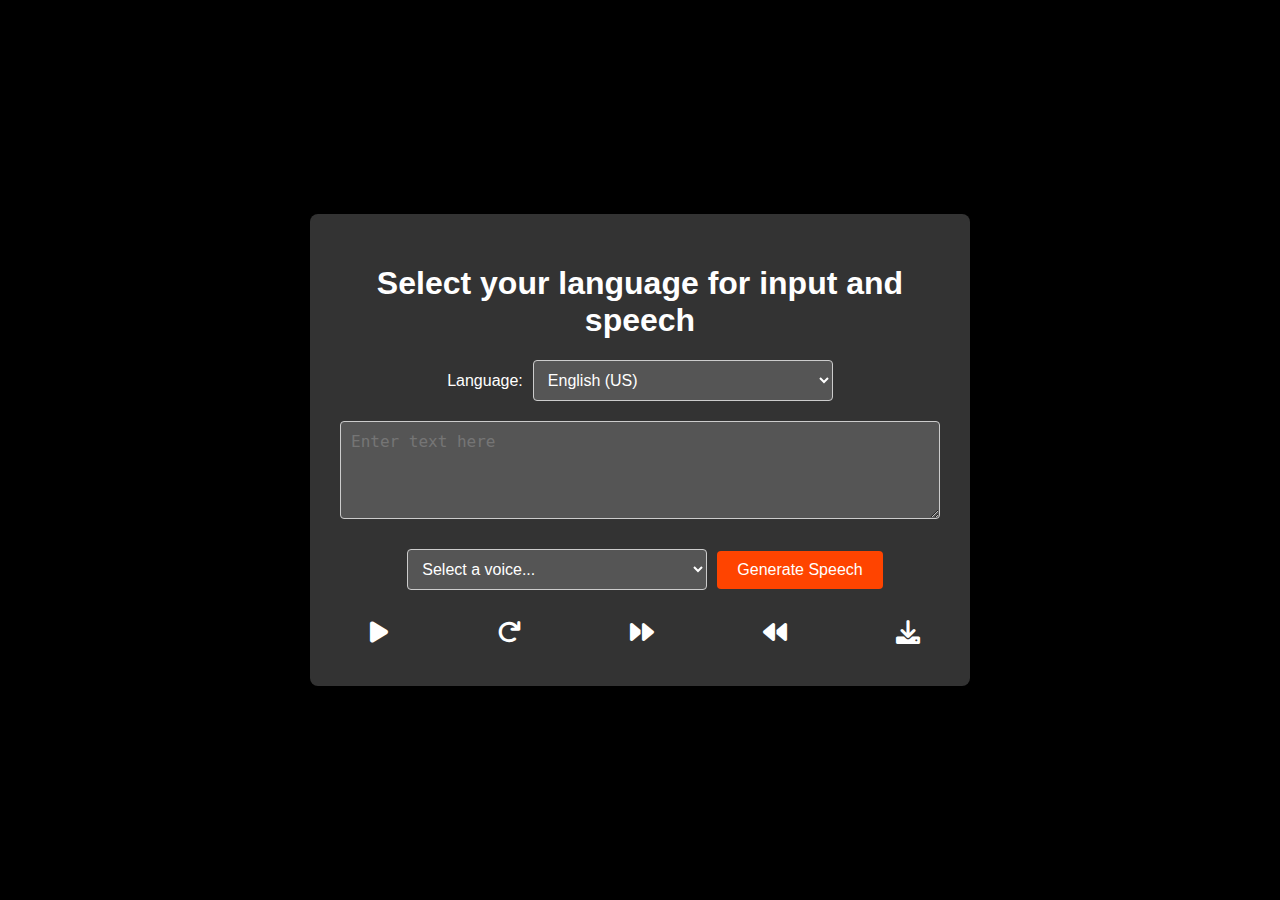
<file: pages/dashboard.html>
<!DOCTYPE html>
<html lang="en">

<head>
  <meta charset="UTF-8">
  <meta name="viewport" content="width=device-width, initial-scale=1.0">
  <title>Text to Speech Generator</title>
  <link rel="stylesheet" href="dashboard.css">
  <!-- Link to font-awesome for icons -->
  <link rel="stylesheet" href="https://cdnjs.cloudflare.com/ajax/libs/font-awesome/6.0.0-beta3/css/all.min.css">
</head>

<body>
  <div class="container">
    <h1>Select your language for input and speech</h1>
    <div class="input-group">
      <label for="language-select">Language:</label>
      <select id="language-select">
        <option value="en-US">English (US)</option>
        <option value="es-ES">Spanish</option>
        <option value="fr-FR">French</option>
        <option value="de-DE">German</option>
        <option value="it-IT">Italian</option>
        <option value="pt-PT">Portuguese</option>
        <option value="zh-CN">Chinese (Simplified)</option>
        <option value="ja-JP">Japanese</option>
        <option value="ko-KR">Korean</option>
        <option value="ar-SA">Arabic</option>
        <option value="ru-RU">Russian</option>
        <option value="hi-IN">Hindi</option>
        <option value="bn-BD">Bengali</option>
        <option value="tr-TR">Turkish</option>
        <option value="vi-VN">Vietnamese</option>
        <option value="pl-PL">Polish</option>
        <option value="nl-NL">Dutch</option>
        <option value="sv-SE">Swedish</option>
        <option value="da-DK">Danish</option>
        <option value="no-NO">Norwegian</option>
        <option value="fi-FI">Finnish</option>
      </select>
    </div>
    <div class="input-group">
      <textarea id="text-input" rows="4" placeholder="Enter text here"></textarea>
    </div>
    <div class="input-group">
      <select id="voice-select">
        <option value="">Select a voice...</option>
      </select>
      <button id="generate-btn" onclick="prepareSpeech()">Generate Speech</button>
    </div>
    <div class="control-group">
      <button id="play-btn" class="icon-button" onclick="togglePlayPause()"><i id="play-pause-icon" class="fas fa-play" title="Play"></i></button>
      <button class="icon-button" onclick="replaySpeech()"><i class="fas fa-redo" title="Replay"></i></button>
      <button class="icon-button" onclick="increaseSpeed()"><i class="fas fa-forward" title="Increase Speed"></i></button>
      <button class="icon-button" onclick="decreaseSpeed()"><i class="fas fa-backward" title="Decrease Speed"></i></button>
      <button id="download-btn" class="icon-button" onclick="downloadSpeech()"><i class="fas fa-download" title="Download"></i></button>
    </div>
  </div>
  <script src="dashboard.js"></script>
</body>

</html>
</file>
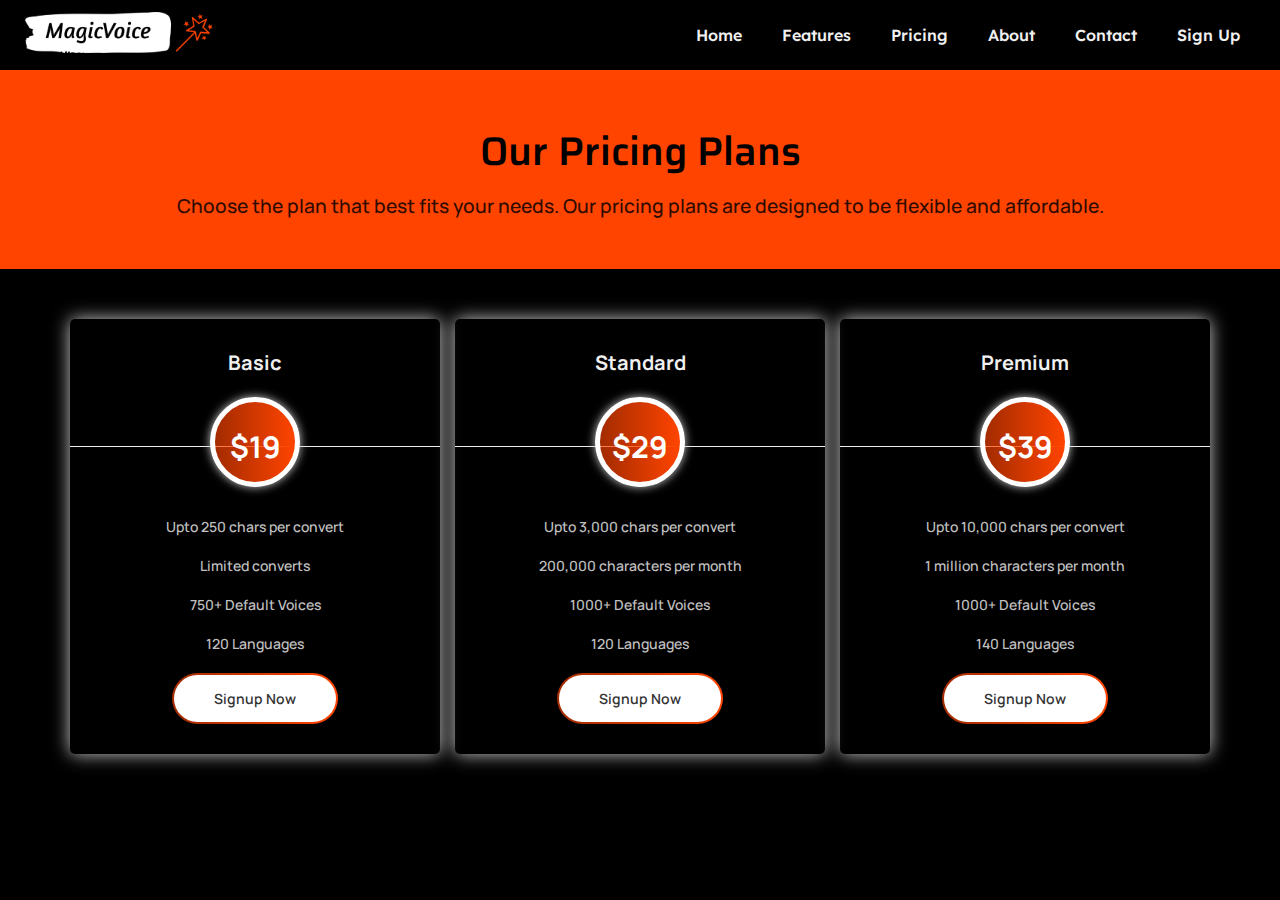
<file: pages/pricing.html>
<!DOCTYPE html>
<html lang="en">

<head>
  <meta charset="UTF-8">
  <meta name="viewport" content="width=device-width, initial-scale=1.0">
  <title>Pricing Page</title>
  <link
    href="https://fonts.googleapis.com/css2?family=Lexend:wght@100..900&family=Manrope:wght@524&family=Roboto:ital,wght@0,100;0,300;0,400;0,500;0,700;0,900;1,100;1,300;1,400;1,500;1,700;1,900&display=swap"
    rel="stylesheet">
  <link rel="stylesheet" href="./pricing.css">
  <link rel="stylesheet" href="/common.css">

  <link
    href="https://fonts.googleapis.com/css2?family=Inter:wght@400;500;600&family=Saira:wght@500;600;700&display=swap"
    rel="stylesheet">
</head>

<body>
  <nav class="navbar">
    <div class="logo"><a href="/index.html"> <img src="/Images/logo.png" alt="Logo"></a>
    </div>
    <ul class="nav-links">
      <li><a href="/index.html">Home</a></li>
      <li><a href="/pages/feature.html">Features</a></li>
      <li><a href="/pages/pricing.html">Pricing</a></li>
      <li><a href="/pages/about.html">About</a></li>
      <li><a href="/pages/contact.html">Contact</a></li>
      <!-- <li><a href="/pages/login.html">Log In</a></li> -->
      <li><a href="/pages/signUp.html">Sign Up</a></li>

    </ul>
  </nav>
  <header>
    <h1>Our Pricing Plans</h1>
    <p>Choose the plan that best fits your needs. Our pricing plans are designed to be flexible and affordable.</p>
  </header>


  <div class="wrapper">
    <div class="pricing-table gprice-single">
      <div class="head">
        <h4 class="title">Basic</h4>
      </div>
      <div class="content">
        <div class="price">
          <h1>$19</h1>
        </div>
        <ul>

          <li> Upto 250 chars per convert </li>
          <li>Limited converts </li>
          <li>750+ Default Voices </li>
          <li>120 Languages </li>


        </ul>
        <div class="sign-up">
          <a href="#" class="btn bordered radius">Signup Now</a>
        </div>
      </div>
    </div>
    <div class="pricing-table gprice-single">
      <div class="head">
        <h4 class="title">Standard</h4>
      </div>
      <div class="content">
        <div class="price">
          <h1>$29</h1>
        </div>
        <ul>

          <li> Upto 3,000 chars per convert </li>
          <li>200,000 characters per month
          </li>
          <li>1000+ Default Voices </li>
          <li>120 Languages </li>


        </ul>
        <div class="sign-up">
          <a href="#" class="btn bordered radius">Signup Now</a>
        </div>
      </div>
    </div>
    <div class="pricing-table gprice-single">
      <div class="head">
        <h4 class="title">Premium</h4>
      </div>
      <div class="content">
        <div class="price">
          <h1>$39</h1>
        </div>
        <ul>

          <li> Upto 10,000 chars per convert </li>
          <li>1 million characters per month
          </li>
          <li>1000+ Default Voices </li>
          <li>140 Languages </li>

        </ul>
        <div class="sign-up">
          <a href="#" class="btn bordered radius">Signup Now</a>
        </div>
      </div>
    </div>
  </div>

</body>

</html>
</file>
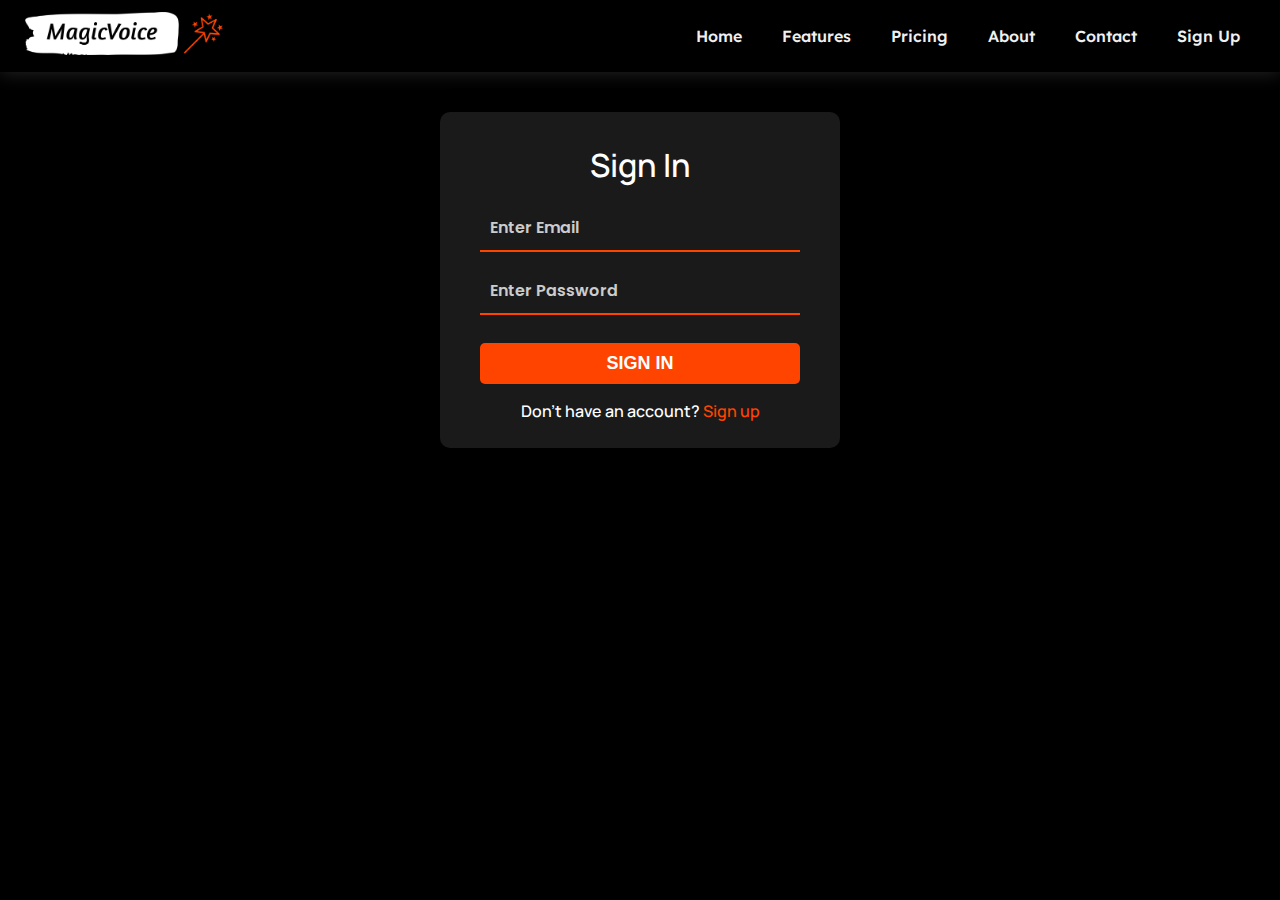
<file: pages/signUp.html>
<!DOCTYPE html>
<html lang="en">

<head>
  <meta charset="UTF-8">
  <meta name="viewport" content="width=device-width, initial-scale=1.0">
  <title>Animated Sign Up Form</title>
  <link rel="stylesheet" href="/pages/signUp.css">
  <link rel="stylesheet" href="/common.css">
  <link
    href="https://fonts.googleapis.com/css2?family=Lexend:wght@100..900&family=Manrope:wght@524&family=Roboto:ital,wght@0,100;0,300;0,400;0,500;0,700;0,900;1,100;1,300;1,400;1,500;1,700;1,900&display=swap"
    rel="stylesheet">
  <link href="https://fonts.googleapis.com/css?family=Poppins:600&display=swap" rel="stylesheet">


</head>

<body>
  <nav class="navbar">
    <div class="logo"><a href="/index.html"> <img src="/Images/logo.png" alt="Logo"></a>
    </div>
    <ul class="nav-links">
      <li><a href="/index.html">Home</a></li>
      <li><a href="/pages/feature.html">Features</a></li>
      <li><a href="/pages/pricing.html">Pricing</a></li>
      <li><a href="/pages/about.html">About</a></li>
      <li><a href="/pages/contact.html">Contact</a></li>
      <!-- <li><a href="/pages/login.html">Log In</a></li> -->
      <li><a href="/pages/signUp.html">Sign Up</a></li>

    </ul>
  </nav>


  <div class="wrapper">
    <div class="form-container">
      <div class="signup-box" style="display:none;">
        <h1>Sign Up</h1>
        <form id="signupForm" method="POST"
          action="https://script.google.com/macros/s/AKfycbzB_UMexWDjUXplqGW8sjqPi3s_TPFYToVuqGmyZSi2qDGxj969D9H6alJZO6oxvx3yRA/exec"
          name="contact_form">
          <input type="text" name="Name" id="name" placeholder="Enter Name" required />
          <input type="email" name="Email" id="email" placeholder="Enter Email" required />
          <input type="number" name="Contact" id="contact" placeholder="Enter Contact Number" required />
          <input type="password" name="Password" id="password" placeholder="Enter Password" required />
          <input type="password" name="ConfirmPassword" id="confirmPassword" placeholder="Confirm Password" required />
          <input type="submit" id="submit" value="SUBMIT" />
        </form>
        <p class="signin-link">Already have an account? <a href="#" id="showSignIn">Sign in</a></p>
      </div>

      <div class="signin-box">
        <h1>Sign In</h1>
        <form id="signinForm" method="POST" action="" name="login_form">
          <input type="email" name="email" id="signinEmail" placeholder="Enter Email" required />
          <input type="password" name="password" id="signinPassword" placeholder="Enter Password" required />
          <input type="submit" id="signinSubmit" value="SIGN IN" />
        </form>
        <p class="signup-link">Don't have an account? <a href="#" id="showSignUp">Sign up</a></p>
      </div>
      <p id="result"></p>

    </div>
  </div>



  <script src="signUp.js"></script>
</body>

</html>
</file>
<file: pages/contact.css>
.container {
  justify-content: center;
  display: flex;
  align-items: center;
}

.header {

  padding: 20px 20px;
}

.header img {
  height: 30px;
}


svg {
  height: 23rem;
  margin-right: 4rem;
}

#envelope {
  animation: float 2s ease-in-out infinite;
}

#star1,
#star2,
#star3,
#star4,
#star5,
#star6 {
  animation: blink 1s ease-in-out infinite;
}

#star2 {
  animation-delay: 100ms;
}

#star3 {
  animation-delay: 500ms;
}

#star4 {
  animation-delay: 700ms;
}

#star5 {
  animation-delay: 300ms;
}

#star6 {
  animation-delay: 200ms
}

@keyframes float {
  0% {
    transform: translateY(0px);
  }

  50% {
    transform: translateY(-20px);
  }

  100% {
    transform: translateY(0px);
  }
}

@keyframes blink {
  0% {
    opacity: 0;
  }

  50% {
    opacity: .5;
  }

  100% {
    opacity: 1;
  }
}



form {
  min-width: 25rem;

  .title {
    font-family: 'Pacifico', cursive;
    color: #212529;
    font-size: 2.5rem;
  }

  .form-control {
    background-color: #f2f6f8db;
    /* border-radius: 2rem; */
    border: none;
    box-shadow: 0px 7px 5px rgba(0, 0, 0, 0.11);


    &.thick {
      height: 2 rem;
      padding: .5rem 3.5rem;
    }

    &:focus {
      background-color: #f2f6f8;
      border: none;
      box-shadow: 0px 7px 5px rgba(0, 0, 0, 0.11);
    }
  }

  .message .form-control {
    padding: .5rem 1.8rem;

  }

  ::placeholder {
    font-family: 'Quicksand', sans-serif;
    font-weight: 600;
    font-size: 1.1rem;
    color: #838788;
    position: relative;
    left: 0;

  }

  input,
  textarea {
    font-family: 'Quicksand', sans-serif;
    color: #212529;
    font-size: 1.1rem;
  }

  textarea {
    width: 290px;
    padding: 20px;

  }

  .icon {
    color: #57565c;
    height: 1.3rem;
    position: absolute;
    left: 1.5rem;
    top: 1.1rem;
  }
}

.btn.btn-primary {
  font-family: 'Quicksand', sans-serif;
  font-size: 18px;
  font-weight: bold;
  color: #f7f7f7;
  height: 3.5rem;
  line-height: 2.5rem;
  padding: 0 3rem;
  border: 0;
  border-radius: 3rem;
  background-image: linear-gradient(131deg, #cc5a31, #e06a3f, #e14c15, #ff4400);
  background-size: 300% 100%;
  transition: all 0.3s ease-in-out;
}

.btn.btn-primary:hover:enabled {
  box-shadow: 0 0.5em 0.5em -0.4em #db714b;
  background-size: 100% 100%;
  transform: translateY(-0.15em);
}

.form-group {
  margin-bottom: 20px
}
</file>
<file: common.css>
* {
  font-optical-sizing: auto;
  font-weight: 550;
  font-style: normal;
  padding: 0%;
}


body {
  font-family: Arial, sans-serif;
  font-family: "Manrope", sans-serif;
  margin: 2vh 0vh;
  margin: 0;
  padding: 0;
  overflow-x: hidden;
  background-color: black;
}

.logo img {
  max-width: 12.4rem;
  height: auto;
  padding: 2px 5px;
  cursor: pointer;
}

.navbar {
  display: flex;
  justify-content: space-between;
  align-items: center;
  padding: 10px 20px;
  background: rgb(0, 0, 0);
  box-shadow: 0px 0px 18px #292929;
  /* position: static; */
}



.navbar .nav-links {
  list-style: none;
  display: flex;
  margin: 0;
  padding: 10px;
}

.navbar .nav-links li {
  margin-left: 20px;
}

.navbar .nav-links a {
  text-decoration: none;
  color: #f0f0f0;
  padding: 5px 10px;
  position: relative;
  transition: color 0.3s ease;
  font-family: lexend;
}

/* .navbar .nav-links a::before,  */
.navbar .nav-links a::after {
  content: '';
  position: absolute;
  width: 0%;
  height: 2px;
  background: #ff4400;
  transition: width 0.3s ease;
}

/* .navbar .nav-links a::before {
  top: 0;
  left: 50%;
  transform: translateX(-50%);
} */

.navbar .nav-links a::after {
  bottom: 0;
  right: 50%;
  transform: translateX(50%);
}

.navbar .nav-links a:hover {
  color: #ff4400;
}

.navbar .nav-links a:hover::before,
.navbar .nav-links a:hover::after {
  width: 100%;
}

h1,
h2,
h3,
h4 {
  color: #f0f0f0;
}

p {
  color: #f0f0f0b8;
}

.line {
  width: 100%;
}











/* section{
  background: url();
  height: 100vh;
  width: 100%;
  background-size: cover;
  background-position: center center;
}

h1{
  font-size: 2em;
  text-align: center;
}
.control input{
  font-size: 16px;
  display: block;
  width: 100%;

}


.control .btn{
  color: #f0f0f0;
  background:crimson;
}


p{
  text-align: center;
}
a{
  text-decoration: none;
  color: #000;
  opacity: .7;
}
a:hover{
  opacity: 1;
} */
</file>
<file: pages/dashboard.css>
body {
  font-family: Arial, sans-serif;
  background-color: #000;
  color: #fff;
  display: flex;
  justify-content: center;
  align-items: center;
  height: 100vh;
  margin: 0;
}

.container {
  max-width: 600px;
  background-color: #333;
  padding: 30px;
  border-radius: 8px;
  box-shadow: 0 0 20px rgba(0, 0, 0, 0.1);
  text-align: center;
}

h1 {
  color: #fff;
}

.input-group {
  margin-bottom: 20px;
  display: flex;
  align-items: center;
  justify-content: center;
}

textarea {
  padding: 10px;
  font-size: 16px;
  border: 1px solid #ccc;
  border-radius: 4px;
  width: 100%;
  margin-bottom: 10px;
  background-color: #555;
  color: #fff;
}

select {
  margin-left: 10px;
  padding: 10px;
  font-size: 16px;
  border: 1px solid #ccc;
  border-radius: 4px;
  width: 50%;
  background-color: #555;
  color: #fff;
}

button {
  margin-left: 10px;
  padding: 10px 20px;
  font-size: 16px;
  background-color: #ff4400;
  ;
  color: white;
  border: none;
  border-radius: 4px;
  cursor: pointer;
  transition: background-color 0.3s;
}



.control-group {
  display: flex;
  justify-content: space-between;
  align-items: center;
  margin-top: 20px;
}

.icon-button {
  background: none;
  border: none;
  font-size: 20px;
  cursor: pointer;
  color: #fff;
  transition: color 0.3s;
}

.icon-button:hover {
  color: #ff4400;
}

.icon-button i {
  font-size: 24px;
}
</file>
<file: pages/pricing.css>
/* General Styles*/
body {
  font-family: Arial, sans-serif;
  /* margin: 0;
  padding: 0; */
  background-color: #f4f4f4;
  color: #333;
}

/* .header {

  padding: 20px 20px;
}

.header img {
  height: 30px;
  
} */


header {
  text-align: center;
  padding: 50px 20px;
  background-color: #ff4400;
  color: #fff;
}

header h1 {
  margin: 0 0 10px;
  font-size: 2.5em;
  font-family: Saira;
  color: #000;

}

header p {
  margin: 0;
  font-size: 1.2em;
  color: #000000d1;

}

* {
  margin: 0;
  padding: 0;
  box-sizing: border-box;
}

body {
  font-family: 'Montserrat', sans-serif;
  /* font-size: 14px; */

}

.wrapper {
  display: grid;
  grid-template-columns: repeat(3, 1fr);
  grid-gap: 15px;
  margin: 50px;
  padding: 0px 20px;

}

.pricing-table {
  box-shadow: 0px 0px 18px #ccc;
  text-align: center;
  padding: 30px 0px;
  border-radius: 5px;
  position: relative;

}

.pricing-table .head {
  border-bottom: 1px solid #eee;
  padding-bottom: 50px;
  transition: all 0.5s ease;
}

.pricing-table:hover .head {
  border-bottom: 1px solid #ff4400;

}

.pricing-table .head .title {
  margin-bottom: 20px;
  font-size: 20px;
  font-weight: 700;
}

.pricing-table .content .price {
  background: linear-gradient(to right, #ff4400a3 0%, #ff4400 100%);
  width: 90px;
  height: 90px;
  margin: auto;
  line-height: 90px;
  border-radius: 50%;
  border: 5px solid #fff;
  box-shadow: 0px 0px 10px #ccc;
  margin-top: -50px;
  transition: all 0.5s ease;
}

.pricing-table:hover .content .price {
  transform: scale(1.2);

}

.pricing-table .content .price h1 {
  color: #fff;
  font-size: 30px;
  font-weight: 700;
}

.pricing-table .content ul {
  list-style-type: none;
  margin-bottom: 20px;
  padding-top: 10px;
}

.pricing-table .content ul li {
  margin: 20px 0px;
  font-size: 14px;
  color: #ffffffc4;
}

.pricing-table .content .sign-up {
  background: linear-gradient(to right, #ff4400a3 0%, #ff4400 100%);
  border-radius: 40px;
  font-weight: 500;
  position: relative;
  display: inline-block;
}


.pricing-table .btn {
  color: #fff;
  padding: 14px 40px;
  display: inline-block;
  text-align: center;
  font-weight: 600;
  -webkit-transition: all 0.3s linear;
  -moz-transition: all 0.3 linear;
  transition: all 0.3 linear;
  border: none;
  font-size: 14px;
  text-transform: capitalize;
  position: relative;
  text-decoration: none;
  margin: 2px;
  z-index: 9999;
  text-decoration: none;
  border-radius: 50px;

}

.pricing-table .btn:hover {
  box-shadow: 0px 0px 15px rgba(0, 0, 0, 0.3);
}

.pricing-table .btn.bordered {
  z-index: 50;
  color: #333;
}

.pricing-table:hover .btn.bordered {
  color: #fff !important;
}

.pricing-table .btn.bordered:after {
  background: #fff none repeat scroll 0 0;
  border-radius: 50px;
  content: "";
  height: 100%;
  left: 0;
  position: absolute;
  top: 0;
  -webkit-transition: all 0.3s linear;
  -moz-transition: all 0.3 linear;
  transition: all 0.3 linear;
  width: 100%;
  z-index: -1;
  -webkit-transform: scale(1);
  -moz-transform: scale(1);
  transform: scale(1);
}

.pricing-table:hover .btn.bordered:after {
  opacity: 0;
  transform: scale(0);
}

@media screen and (max-width:768px) {
  .wrapper {
    grid-template-columns: repeat(2, 1fr);
  }
}

@media screen and (max-width:600px) {
  .wrapper {
    grid-template-columns: 1fr;
  }
}
</file>
<file: pages/signUp.css>
.wrapper {
  display: flex;
  justify-content: center;
  align-items: center;
  width: 100%;
  height: 100%;
}

.form-container {
  width: 100%;
  max-width: 400px;
}

.signup-box,
.signin-box {
  background-color: #1a1a1a;
  padding: 10px 0px;
  border-radius: 10px;
  box-shadow: 0 0 20px rgba(0, 0, 0, 0.5);
  text-align: center;
  animation: slideIn 1s ease-out;
  margin: 40px 0px;
}

@keyframes slideIn {
  from {
    opacity: 0;
    transform: translateY(-50px);
  }

  to {
    opacity: 1;
    transform: translateY(0);
  }
}

.signup-box h1,
.signin-box h1 {
  color: #ffffff;
  margin-bottom: 10px;
}

.signup-box input[type="text"],
.signup-box input[type="email"],
.signup-box input[type="number"],
.signup-box input[type="password"],
.signin-box input[type="email"],
.signin-box input[type="password"] {
  width: 80%;
  padding: 10px;
  margin: 8px 0;
  border: none;
  border-bottom: 2px solid #ff4400;
  background: transparent;
  color: #fff;
  font-size: 16px;
  box-sizing: border-box;
  font-family: 'Poppins', sans-serif;
  outline: none;
}

.signup-box input[type="text"]::placeholder,
.signup-box input[type="email"]::placeholder,
.signup-box input[type="number"]::placeholder,
.signup-box input[type="password"]::placeholder,
.signin-box input[type="email"]::placeholder,
.signin-box input[type="password"]::placeholder {
  color: #ffffffc9;
  opacity: 1;
}

.signup-box input[type="submit"],
.signin-box input[type="submit"] {
  width: 80%;
  padding: 10px;
  margin-top: 20px;
  background-color: #ff4400;
  border: none;
  color: #ffffff;
  font-size: 18px;
  cursor: pointer;
  transition: background-color 0.3s;
  border-radius: 5px;
}

.signup-box input[type="submit"]:hover,
.signin-box input[type="submit"]:hover {
  background-color: #c04514;
}

.signin-link,
.signup-link {
  color: #ffffff;
  /* margin-top: 20px; */
}

.signin-link a,
.signup-link a {
  color: #ff4400;
  text-decoration: none;
  transition: color 0.3s;
}

.signin-link a:hover,
.signup-link a:hover {
  color: #c04514;
}
</file>
